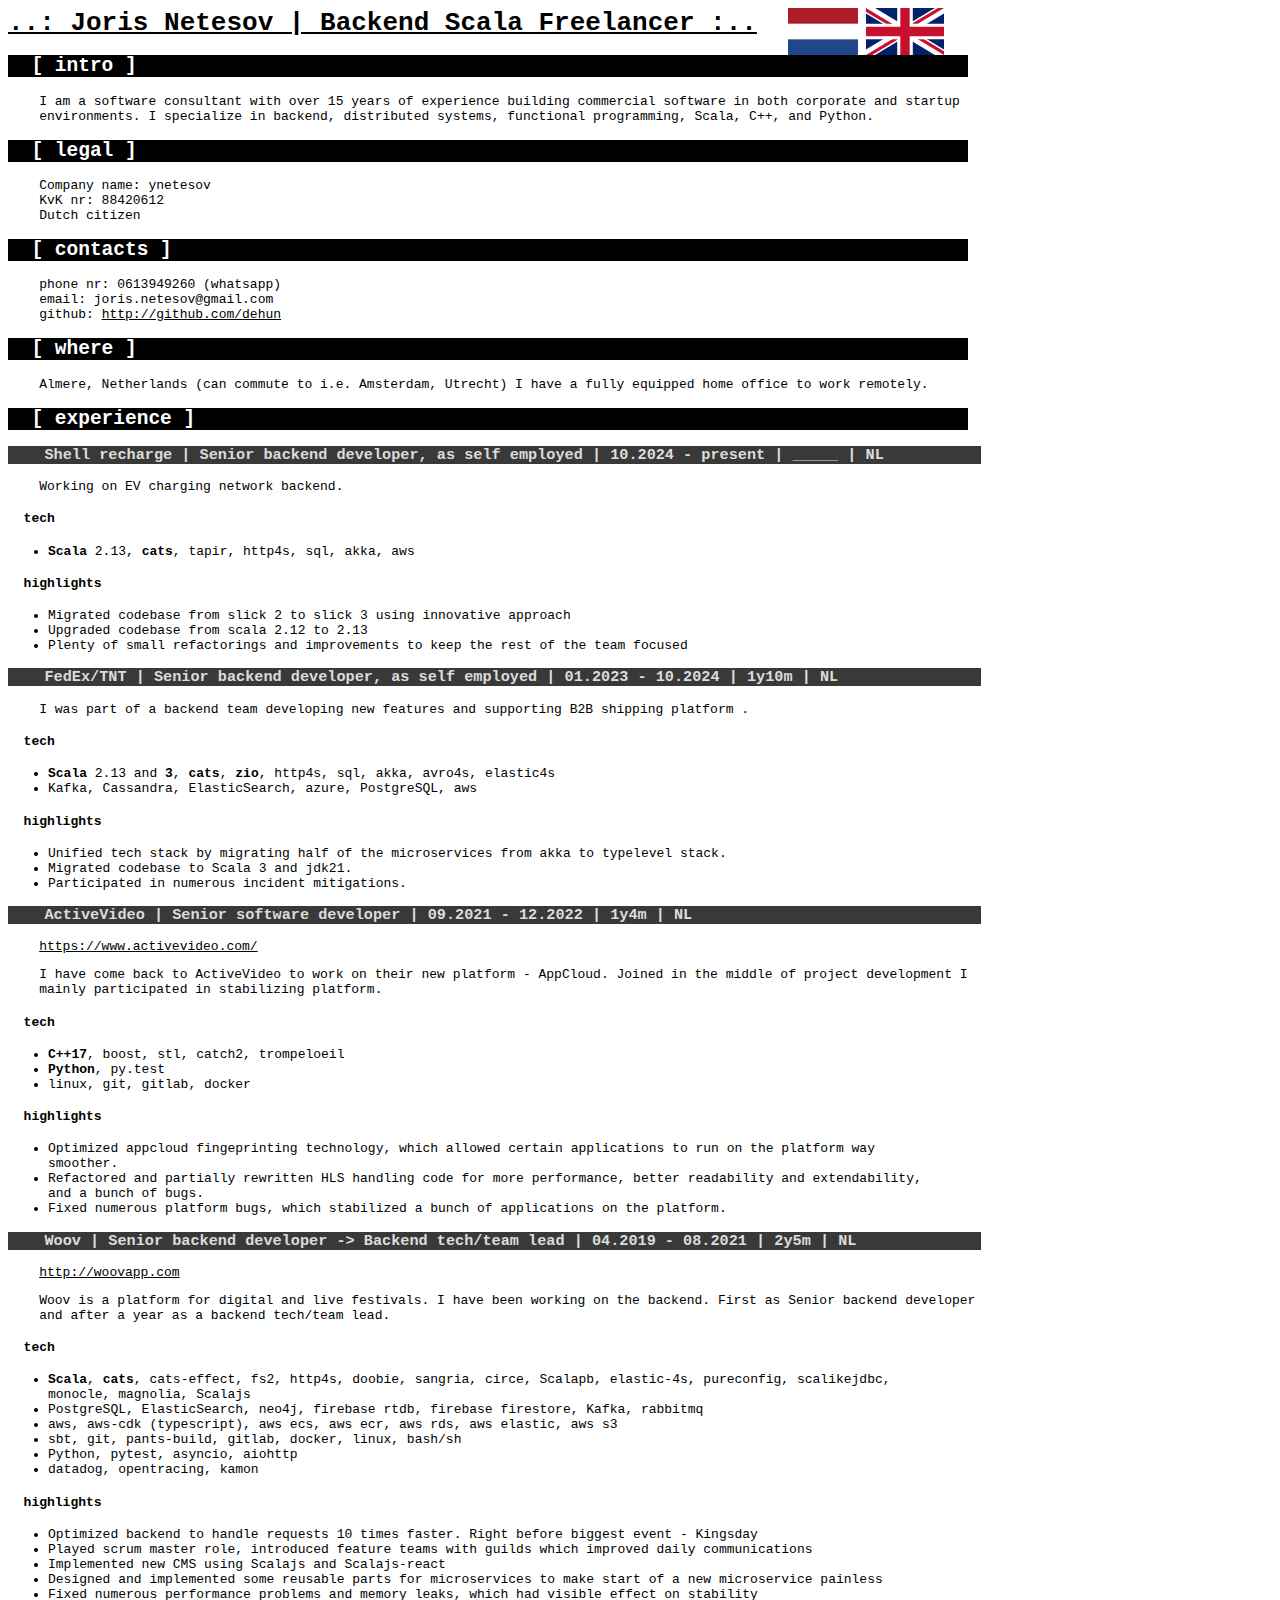
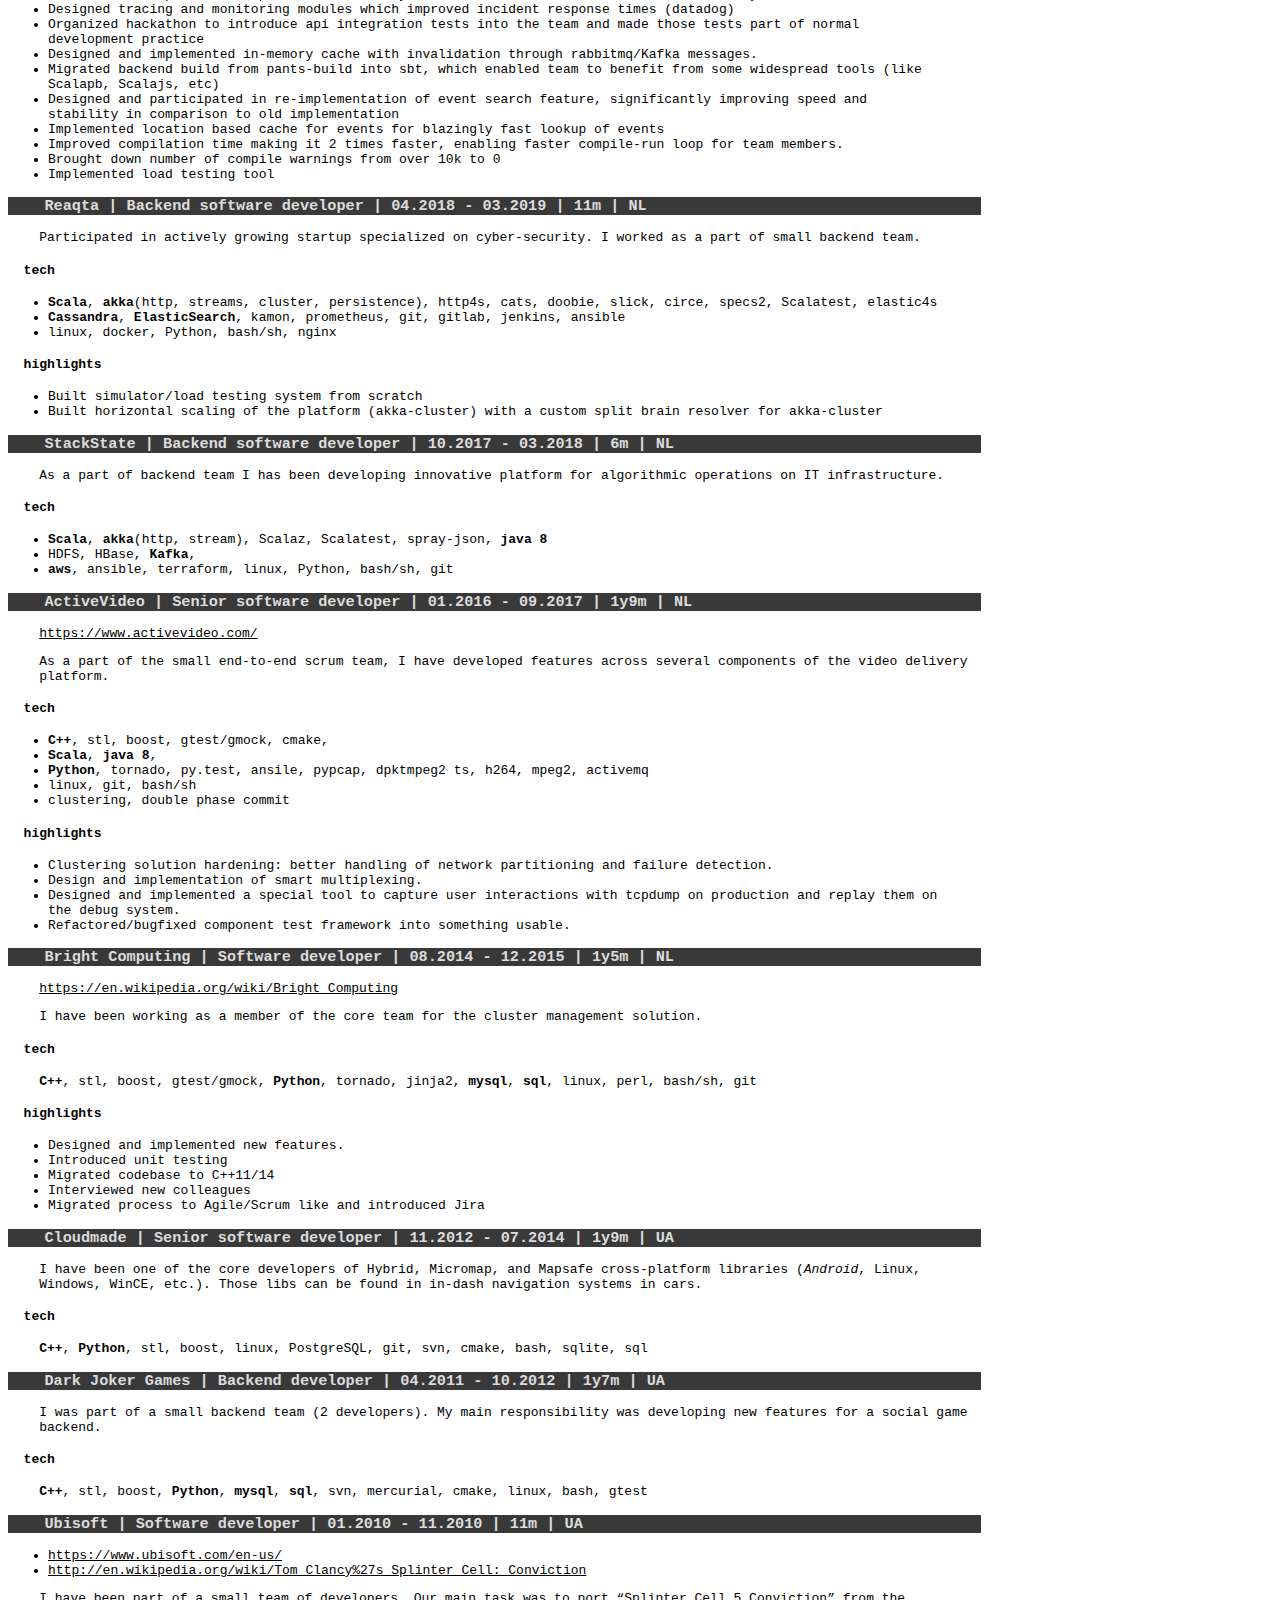
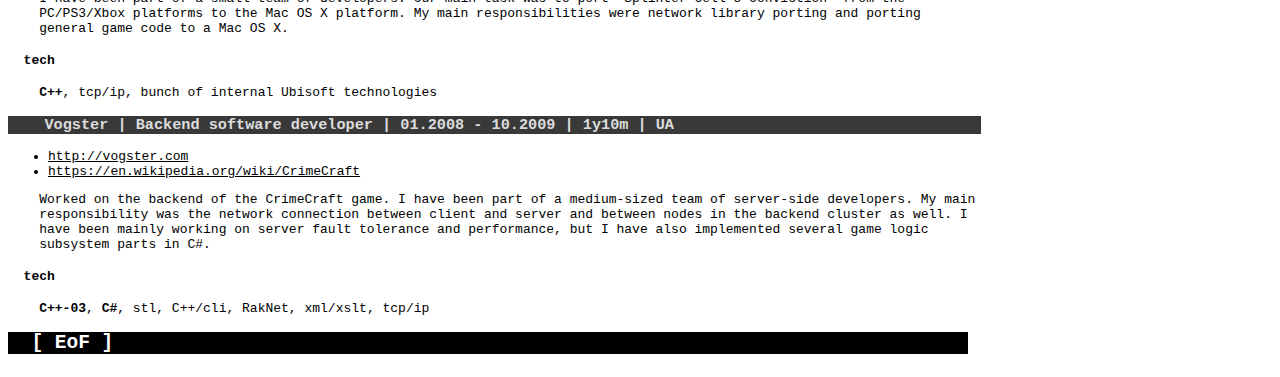
<file: index.html>
<html>
  <head>
    <title>..: Joris Netesov | Backend Scala Freelancer :..</title>
    <link rel="stylesheet" type="text/css" href="style.css" media="screen"/>
    <link rel="stylesheet" id="maincss" type="text/css" href="print.css" media="print"/>
  </head>
  <body>
    <div class="flag_div">
      <a href="index_nl.html"><img class="flag_img" src="./nederlands.svg"/></a>
      <a href="index.html"><img class="flag_img" src="./english.svg"/></a>
    </div>
<h1 id="joris-netesov-backend-scala-freelancer-..">..: Joris Netesov |
Backend Scala Freelancer :..</h1>
<h2 id="intro">[ intro ]</h2>
<p>I am a software consultant with over 15 years of experience building
commercial software in both corporate and startup environments. I
specialize in backend, distributed systems, functional programming,
Scala, C++, and Python.</p>
<h2 id="legal">[ legal ]</h2>
<p>Company name: ynetesov<br />
KvK nr: 88420612<br />
Dutch citizen</p>
<h2 id="contacts">[ contacts ]</h2>
<p>phone nr: 0613949260 (whatsapp)<br />
email: joris.netesov@gmail.com<br />
github: <a
href="http://github.com/dehun">http://github.com/dehun</a></p>
<h2 id="where">[ where ]</h2>
<p>Almere, Netherlands (can commute to i.e. Amsterdam, Utrecht) I have a
fully equipped home office to work remotely.</p>
<h2 id="experience">[ experience ]</h2>
<h3
id="shell-recharge-senior-backend-developer-as-self-employed-10.2024---present-_____-nl"><code>Shell recharge    |  Senior backend developer, as self employed        | 10.2024 - present | _____  | NL</code></h3>
<p>Working on EV charging network backend.</p>
<h4 id="tech">tech</h4>
<ul>
<li><strong>Scala</strong> 2.13, <strong>cats</strong>, tapir, http4s,
sql, akka, aws</li>
</ul>
<h4 id="highlights">highlights</h4>
<ul>
<li>Migrated codebase from slick 2 to slick 3 using innovative
approach</li>
<li>Upgraded codebase from scala 2.12 to 2.13</li>
<li>Plenty of small refactorings and improvements to keep the rest of
the team focused</li>
</ul>
<h3
id="fedextnt-senior-backend-developer-as-self-employed-01.2023---10.2024-1y10m-nl"><code>FedEx/TNT         |  Senior backend developer, as self employed        | 01.2023 - 10.2024 | 1y10m  | NL</code></h3>
<p>I was part of a backend team developing new features and supporting
B2B shipping platform .</p>
<h4 id="tech-1">tech</h4>
<ul>
<li><strong>Scala</strong> 2.13 and <strong>3</strong>,
<strong>cats</strong>, <strong>zio</strong>, http4s, sql, akka, avro4s,
elastic4s</li>
<li>Kafka, Cassandra, ElasticSearch, azure, PostgreSQL, aws</li>
</ul>
<h4 id="highlights-1">highlights</h4>
<ul>
<li>Unified tech stack by migrating half of the microservices from akka
to typelevel stack.</li>
<li>Migrated codebase to Scala 3 and jdk21.</li>
<li>Participated in numerous incident mitigations.</li>
</ul>
<h3
id="activevideo-senior-software-developer-09.2021---12.2022-1y4m-nl"><code>ActiveVideo      | Senior software developer                          | 09.2021 - 12.2022 | 1y4m  | NL</code></h3>
<p><a
href="https://www.activevideo.com/">https://www.activevideo.com/</a></p>
<p>I have come back to ActiveVideo to work on their new platform -
AppCloud. Joined in the middle of project development I mainly
participated in stabilizing platform.</p>
<h4 id="tech-2">tech</h4>
<ul>
<li><strong>C++17</strong>, boost, stl, catch2, trompeloeil</li>
<li><strong>Python</strong>, py.test</li>
<li>linux, git, gitlab, docker</li>
</ul>
<h4 id="highlights-2">highlights</h4>
<ul>
<li>Optimized appcloud fingeprinting technology, which allowed certain
applications to run on the platform way smoother.</li>
<li>Refactored and partially rewritten HLS handling code for more
performance, better readability and extendability, and a bunch of
bugs.</li>
<li>Fixed numerous platform bugs, which stabilized a bunch of
applications on the platform.</li>
</ul>
<h3
id="woov-senior-backend-developer---backend-techteam-lead-04.2019---08.2021-2y5m-nl"><code>Woov             | Senior backend developer -&gt; Backend tech/team lead | 04.2019 - 08.2021 | 2y5m  | NL</code></h3>
<p><a href="http://woovapp.com">http://woovapp.com</a></p>
<p>Woov is a platform for digital and live festivals. I have been
working on the backend. First as Senior backend developer and after a
year as a backend tech/team lead.</p>
<h4 id="tech-3">tech</h4>
<ul>
<li><strong>Scala</strong>, <strong>cats</strong>, cats-effect, fs2,
http4s, doobie, sangria, circe, Scalapb, elastic-4s, pureconfig,
scalikejdbc, monocle, magnolia, Scalajs</li>
<li>PostgreSQL, ElasticSearch, neo4j, firebase rtdb, firebase firestore,
Kafka, rabbitmq</li>
<li>aws, aws-cdk (typescript), aws ecs, aws ecr, aws rds, aws elastic,
aws s3</li>
<li>sbt, git, pants-build, gitlab, docker, linux, bash/sh</li>
<li>Python, pytest, asyncio, aiohttp</li>
<li>datadog, opentracing, kamon</li>
</ul>
<h4 id="highlights-3">highlights</h4>
<ul>
<li>Optimized backend to handle requests 10 times faster. Right before
biggest event - Kingsday</li>
<li>Played scrum master role, introduced feature teams with guilds which
improved daily communications</li>
<li>Implemented new CMS using Scalajs and Scalajs-react</li>
<li>Designed and implemented some reusable parts for microservices to
make start of a new microservice painless</li>
<li>Fixed numerous performance problems and memory leaks, which had
visible effect on stability</li>
<li>Designed tracing and monitoring modules which improved incident
response times (datadog)</li>
<li>Organized hackathon to introduce api integration tests into the team
and made those tests part of normal development practice</li>
<li>Designed and implemented in-memory cache with invalidation through
rabbitmq/Kafka messages.</li>
<li>Migrated backend build from pants-build into sbt, which enabled team
to benefit from some widespread tools (like Scalapb, Scalajs, etc)</li>
<li>Designed and participated in re-implementation of event search
feature, significantly improving speed and stability in comparison to
old implementation</li>
<li>Implemented location based cache for events for blazingly fast
lookup of events</li>
<li>Improved compilation time making it 2 times faster, enabling faster
compile-run loop for team members.</li>
<li>Brought down number of compile warnings from over 10k to 0</li>
<li>Implemented load testing tool</li>
</ul>
<h3
id="reaqta-backend-software-developer-04.2018---03.2019-11m-nl"><code>Reaqta           | Backend software developer                         | 04.2018 - 03.2019 | 11m   | NL</code></h3>
<p>Participated in actively growing startup specialized on
cyber-security. I worked as a part of small backend team.</p>
<h4 id="tech-4">tech</h4>
<ul>
<li><strong>Scala</strong>, <strong>akka</strong>(http, streams,
cluster, persistence), http4s, cats, doobie, slick, circe, specs2,
Scalatest, elastic4s</li>
<li><strong>Cassandra</strong>, <strong>ElasticSearch</strong>, kamon,
prometheus, git, gitlab, jenkins, ansible</li>
<li>linux, docker, Python, bash/sh, nginx</li>
</ul>
<h4 id="highlights-4">highlights</h4>
<ul>
<li>Built simulator/load testing system from scratch</li>
<li>Built horizontal scaling of the platform (akka-cluster) with a
custom split brain resolver for akka-cluster</li>
</ul>
<h3
id="stackstate-backend-software-developer-10.2017---03.2018-6m-nl"><code>StackState       | Backend software developer                         | 10.2017 - 03.2018 | 6m    | NL</code></h3>
<p>As a part of backend team I has been developing innovative platform
for algorithmic operations on IT infrastructure.</p>
<h4 id="tech-5">tech</h4>
<ul>
<li><strong>Scala</strong>, <strong>akka</strong>(http, stream), Scalaz,
Scalatest, spray-json, <strong>java 8</strong></li>
<li>HDFS, HBase, <strong>Kafka</strong>,</li>
<li><strong>aws</strong>, ansible, terraform, linux, Python, bash/sh,
git</li>
</ul>
<h3
id="activevideo-senior-software-developer-01.2016---09.2017-1y9m-nl"><code>ActiveVideo      | Senior software developer                          | 01.2016 - 09.2017 | 1y9m  | NL</code></h3>
<p><a
href="https://www.activevideo.com/">https://www.activevideo.com/</a></p>
<p>As a part of the small end-to-end scrum team, I have developed
features across several components of the video delivery platform.</p>
<h4 id="tech-6">tech</h4>
<ul>
<li><strong>C++</strong>, stl, boost, gtest/gmock, cmake,</li>
<li><strong>Scala</strong>, <strong>java 8</strong>,</li>
<li><strong>Python</strong>, tornado, py.test, ansile, pypcap, dpktmpeg2
ts, h264, mpeg2, activemq</li>
<li>linux, git, bash/sh</li>
<li>clustering, double phase commit</li>
</ul>
<h4 id="highlights-5">highlights</h4>
<ul>
<li>Clustering solution hardening: better handling of network
partitioning and failure detection.</li>
<li>Design and implementation of smart multiplexing.</li>
<li>Designed and implemented a special tool to capture user interactions
with tcpdump on production and replay them on the debug system.</li>
<li>Refactored/bugfixed component test framework into something
usable.</li>
</ul>
<h3
id="bright-computing-software-developer-08.2014---12.2015-1y5m-nl"><code>Bright Computing | Software developer                                 | 08.2014 - 12.2015 | 1y5m  | NL</code></h3>
<p><a
href="https://en.wikipedia.org/wiki/Bright_Computing">https://en.wikipedia.org/wiki/Bright_Computing</a></p>
<p>I have been working as a member of the core team for the cluster
management solution.</p>
<h4 id="tech-7">tech</h4>
<p><strong>C++</strong>, stl, boost, gtest/gmock,
<strong>Python</strong>, tornado, jinja2, <strong>mysql</strong>,
<strong>sql</strong>, linux, perl, bash/sh, git</p>
<h4 id="highlights-6">highlights</h4>
<ul>
<li>Designed and implemented new features.</li>
<li>Introduced unit testing</li>
<li>Migrated codebase to C++11/14</li>
<li>Interviewed new colleagues</li>
<li>Migrated process to Agile/Scrum like and introduced Jira</li>
</ul>
<h3
id="cloudmade-senior-software-developer-11.2012---07.2014-1y9m-ua"><code>Cloudmade        | Senior software developer                          | 11.2012 - 07.2014 | 1y9m  | UA</code></h3>
<p>I have been one of the core developers of Hybrid, Micromap, and
Mapsafe cross-platform libraries (<em>Android</em>, Linux, Windows,
WinCE, etc.). Those libs can be found in in-dash navigation systems in
cars.</p>
<h4 id="tech-8">tech</h4>
<p><strong>C++</strong>, <strong>Python</strong>, stl, boost, linux,
PostgreSQL, git, svn, cmake, bash, sqlite, sql</p>
<h3
id="dark-joker-games-backend-developer-04.2011---10.2012-1y7m-ua"><code>Dark Joker Games | Backend developer                                  | 04.2011 - 10.2012 | 1y7m  | UA</code></h3>
<p>I was part of a small backend team (2 developers). My main
responsibility was developing new features for a social game
backend.</p>
<h4 id="tech-9">tech</h4>
<p><strong>C++</strong>, stl, boost, <strong>Python</strong>,
<strong>mysql</strong>, <strong>sql</strong>, svn, mercurial, cmake,
linux, bash, gtest</p>
<h3
id="ubisoft-software-developer-01.2010---11.2010-11m-ua"><code>Ubisoft          | Software developer                                 | 01.2010 - 11.2010 | 11m   | UA</code></h3>
<ul>
<li><a
href="https://www.ubisoft.com/en-us/">https://www.ubisoft.com/en-us/</a></li>
<li><a
href="http://en.wikipedia.org/wiki/Tom_Clancy%27s_Splinter_Cell:_Conviction">http://en.wikipedia.org/wiki/Tom_Clancy%27s_Splinter_Cell:_Conviction</a></li>
</ul>
<p>I have been part of a small team of developers. Our main task was to
port “Splinter Cell 5 Conviction” from the PC/PS3/Xbox platforms to the
Mac OS X platform. My main responsibilities were network library porting
and porting general game code to a Mac OS X.</p>
<h4 id="tech-10">tech</h4>
<p><strong>C++</strong>, tcp/ip, bunch of internal Ubisoft
technologies</p>
<h3
id="vogster-backend-software-developer-01.2008---10.2009-1y10m-ua"><code>Vogster          | Backend software developer                         | 01.2008 - 10.2009 | 1y10m | UA</code></h3>
<ul>
<li><a href="http://vogster.com">http://vogster.com</a></li>
<li><a
href="https://en.wikipedia.org/wiki/CrimeCraft">https://en.wikipedia.org/wiki/CrimeCraft</a></li>
</ul>
<p>Worked on the backend of the CrimeCraft game. I have been part of a
medium-sized team of server-side developers. My main responsibility was
the network connection between client and server and between nodes in
the backend cluster as well. I have been mainly working on server fault
tolerance and performance, but I have also implemented several game
logic subsystem parts in C#.</p>
<h4 id="tech-11">tech</h4>
<p><strong>C++-03</strong>, <strong>C#</strong>, stl, C++/cli, RakNet,
xml/xslt, tcp/ip</p>
<h2 id="eof">[ EoF ]</h2>
</body>
</html>
</file>
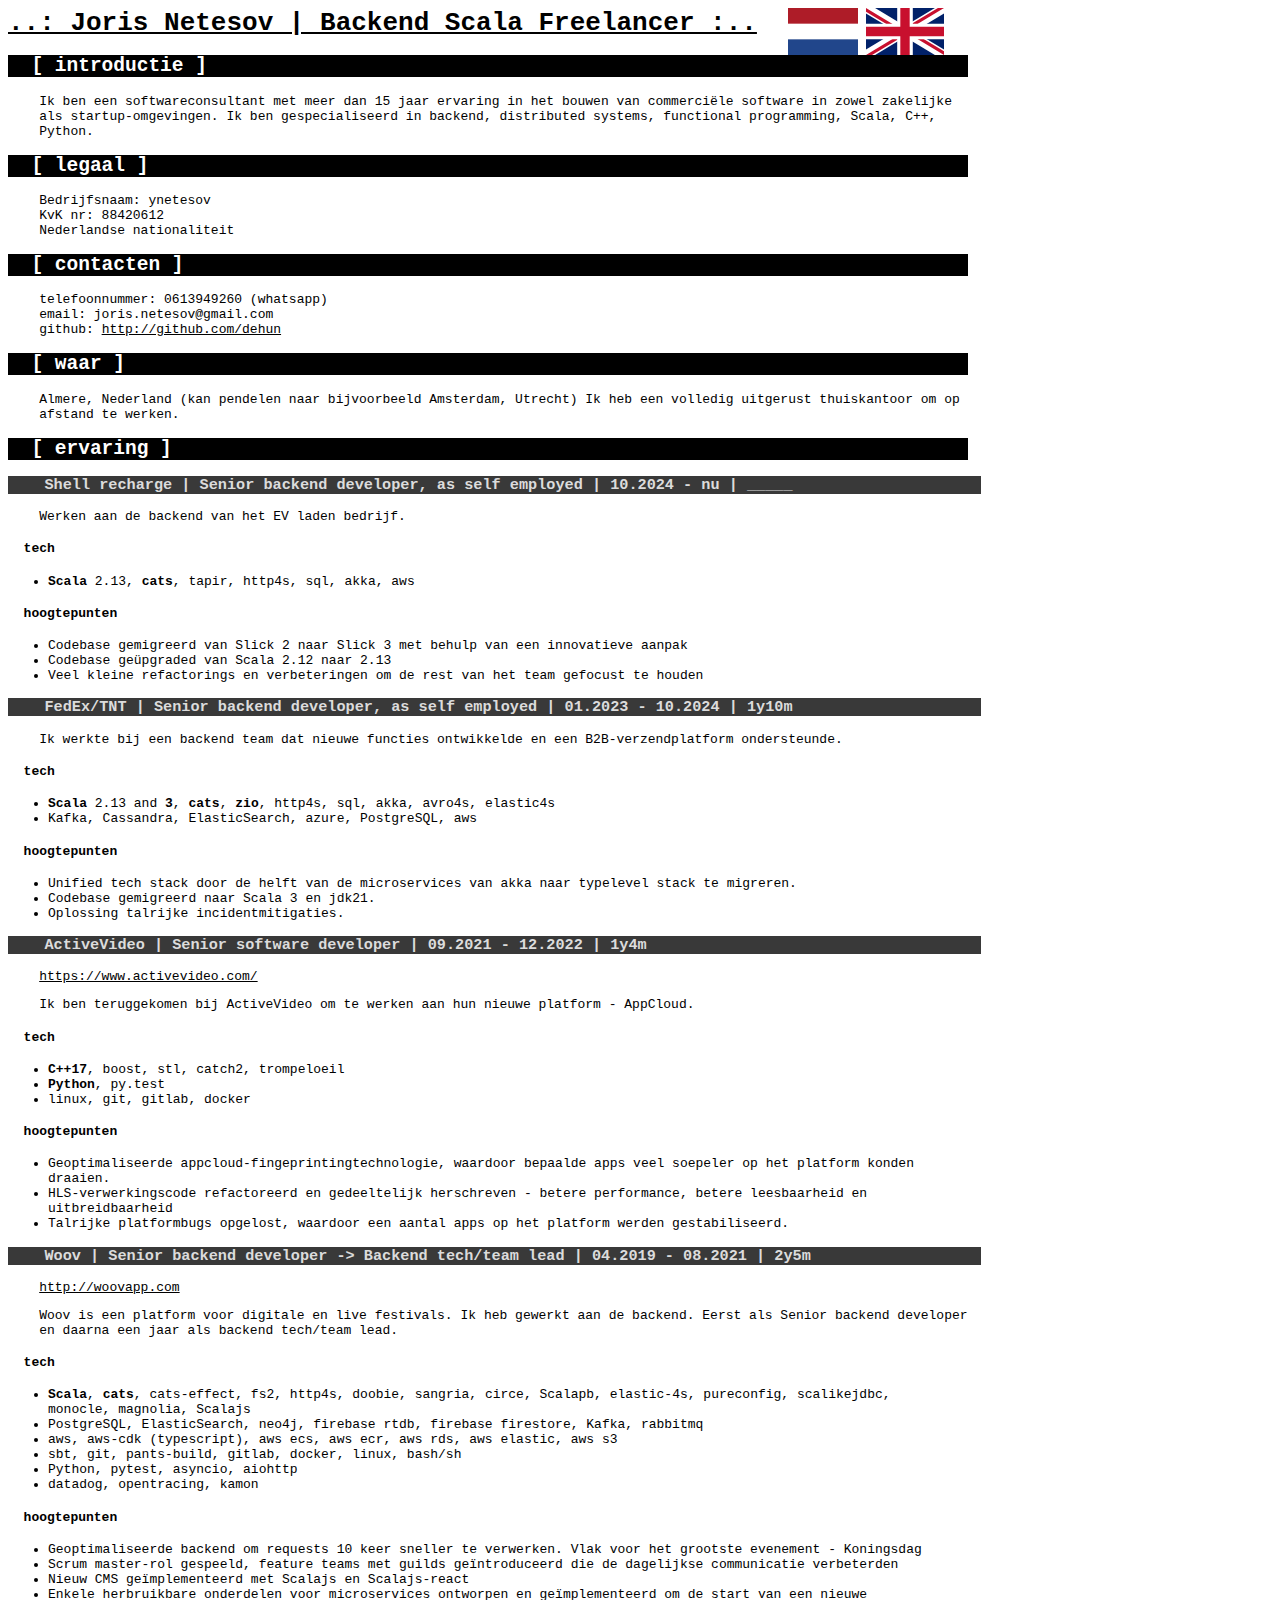
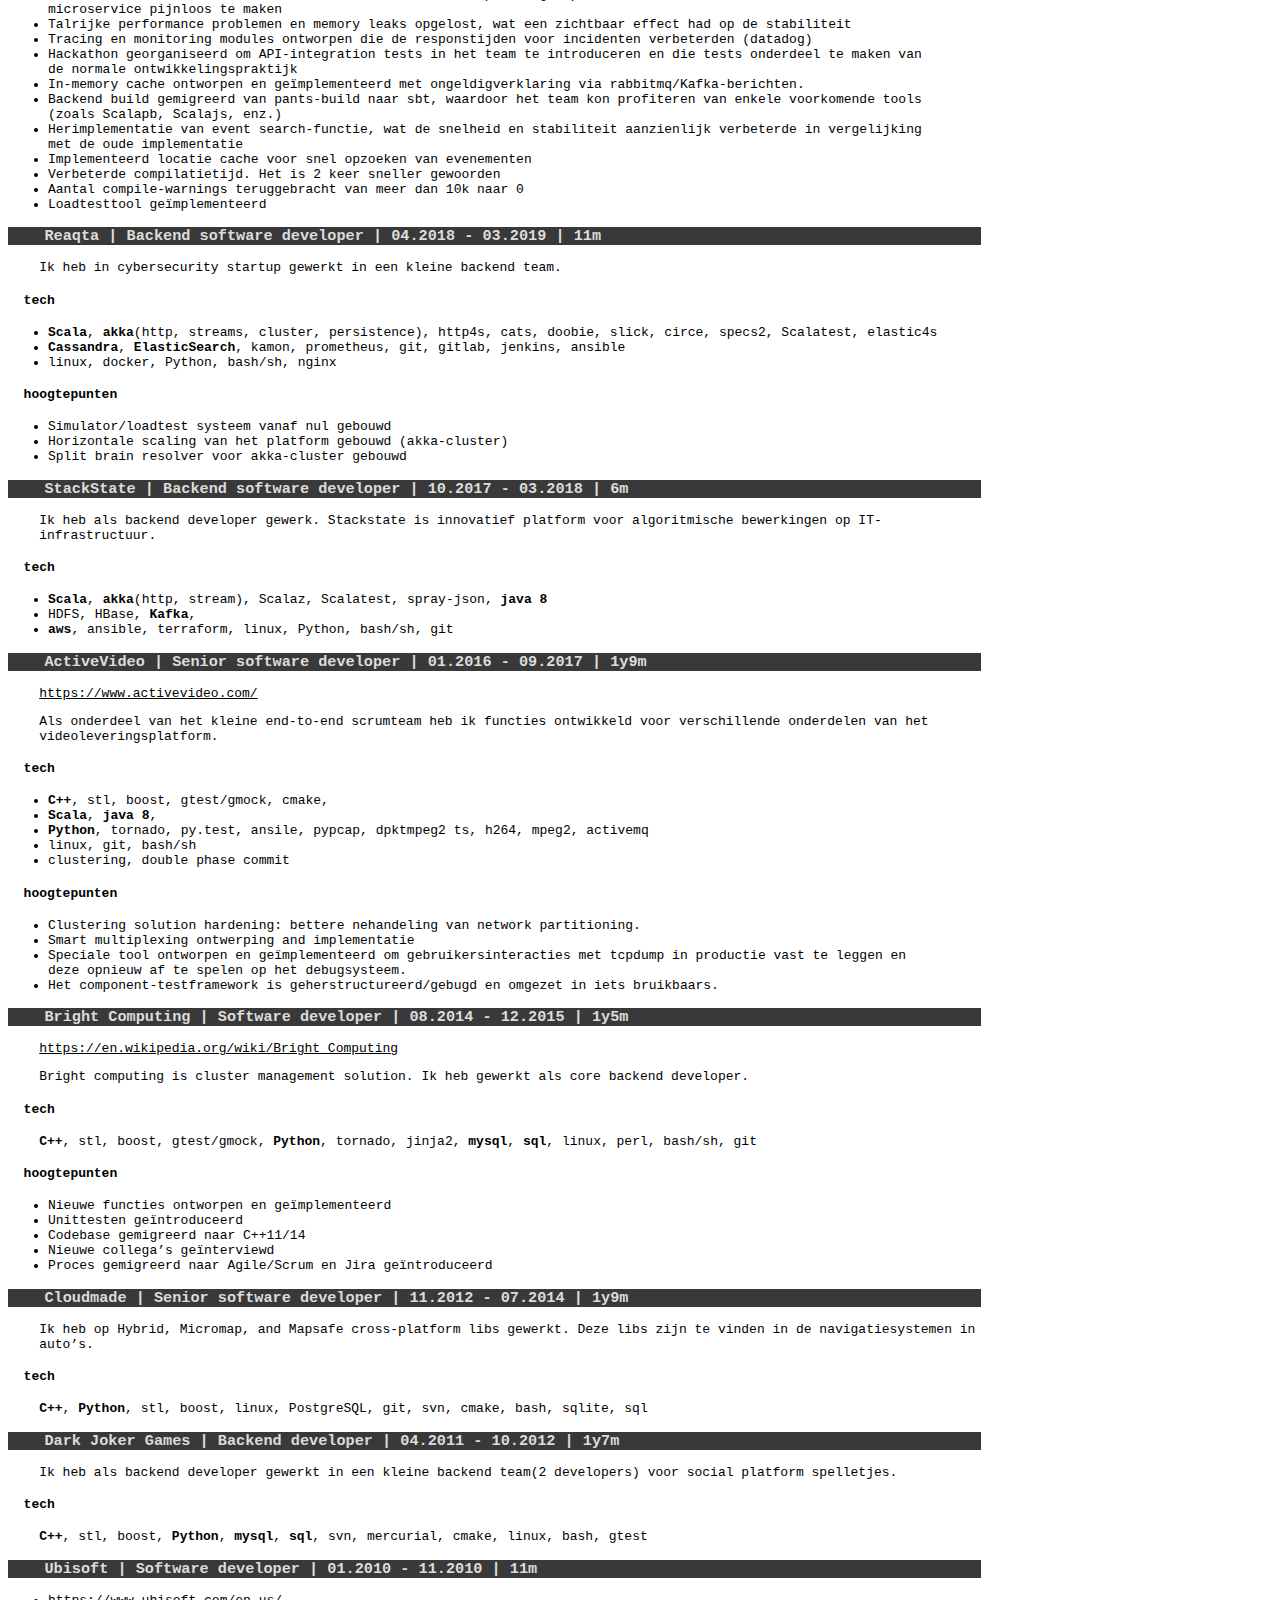
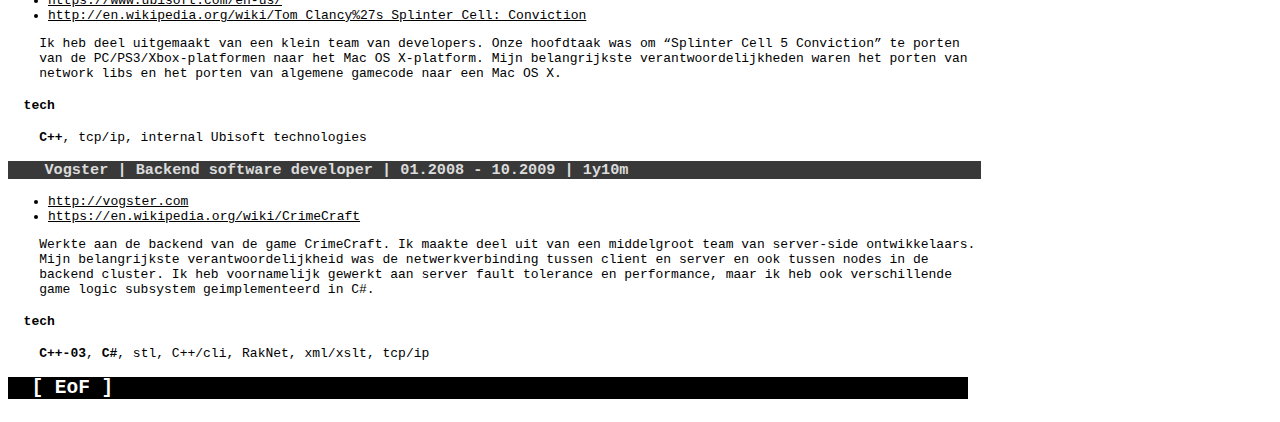
<file: index_nl.html>
<html>
  <head>
    <title>..: Joris Netesov | Backend Scala Freelancer :..</title>
    <link rel="stylesheet" type="text/css" href="style.css" media="screen"/>
    <link rel="stylesheet" id="maincss" type="text/css" href="print.css" media="print"/>
  </head>
  <body>
    <div class="flag_div">
      <a href="index_nl.html"><img class="flag_img" src="./nederlands.svg"/></a>
      <a href="index.html"><img class="flag_img" src="./english.svg"/></a>
    </div>
<h1 id="joris-netesov-backend-scala-freelancer-..">..: Joris Netesov |
Backend Scala Freelancer :..</h1>
<h2 id="introductie">[ introductie ]</h2>
<p>Ik ben een softwareconsultant met meer dan 15 jaar ervaring in het
bouwen van commerciële software in zowel zakelijke als
startup-omgevingen. Ik ben gespecialiseerd in backend, distributed
systems, functional programming, Scala, C++, Python.</p>
<h2 id="legaal">[ legaal ]</h2>
<p>Bedrijfsnaam: ynetesov<br />
KvK nr: 88420612<br />
Nederlandse nationaliteit</p>
<h2 id="contacten">[ contacten ]</h2>
<p>telefoonnummer: 0613949260 (whatsapp)<br />
email: joris.netesov@gmail.com<br />
github: <a
href="http://github.com/dehun">http://github.com/dehun</a></p>
<h2 id="waar">[ waar ]</h2>
<p>Almere, Nederland (kan pendelen naar bijvoorbeeld Amsterdam, Utrecht)
Ik heb een volledig uitgerust thuiskantoor om op afstand te werken.</p>
<h2 id="ervaring">[ ervaring ]</h2>
<h3
id="shell-recharge-senior-backend-developer-as-self-employed-10.2024---nu-_____"><code>Shell recharge    |  Senior backend developer, as self employed        | 10.2024 - nu      | _____</code></h3>
<p>Werken aan de backend van het EV laden bedrijf.</p>
<h4 id="tech">tech</h4>
<ul>
<li><strong>Scala</strong> 2.13, <strong>cats</strong>, tapir, http4s,
sql, akka, aws</li>
</ul>
<h4 id="hoogtepunten">hoogtepunten</h4>
<ul>
<li>Codebase gemigreerd van Slick 2 naar Slick 3 met behulp van een
innovatieve aanpak</li>
<li>Codebase geüpgraded van Scala 2.12 naar 2.13</li>
<li>Veel kleine refactorings en verbeteringen om de rest van het team
gefocust te houden</li>
</ul>
<h3
id="fedextnt-senior-backend-developer-as-self-employed-01.2023---10.2024-1y10m"><code>FedEx/TNT         |  Senior backend developer, as self employed        | 01.2023 - 10.2024 | 1y10m</code></h3>
<p>Ik werkte bij een backend team dat nieuwe functies ontwikkelde en een
B2B-verzendplatform ondersteunde.</p>
<h4 id="tech-1">tech</h4>
<ul>
<li><strong>Scala</strong> 2.13 and <strong>3</strong>,
<strong>cats</strong>, <strong>zio</strong>, http4s, sql, akka, avro4s,
elastic4s</li>
<li>Kafka, Cassandra, ElasticSearch, azure, PostgreSQL, aws</li>
</ul>
<h4 id="hoogtepunten-1">hoogtepunten</h4>
<ul>
<li>Unified tech stack door de helft van de microservices van akka naar
typelevel stack te migreren.</li>
<li>Codebase gemigreerd naar Scala 3 en jdk21.</li>
<li>Oplossing talrijke incidentmitigaties.</li>
</ul>
<h3
id="activevideo-senior-software-developer-09.2021---12.2022-1y4m"><code>ActiveVideo      | Senior software developer                          | 09.2021 - 12.2022 | 1y4m</code></h3>
<p><a
href="https://www.activevideo.com/">https://www.activevideo.com/</a></p>
<p>Ik ben teruggekomen bij ActiveVideo om te werken aan hun nieuwe
platform - AppCloud.</p>
<h4 id="tech-2">tech</h4>
<ul>
<li><strong>C++17</strong>, boost, stl, catch2, trompeloeil</li>
<li><strong>Python</strong>, py.test</li>
<li>linux, git, gitlab, docker</li>
</ul>
<h4 id="hoogtepunten-2">hoogtepunten</h4>
<ul>
<li>Geoptimaliseerde appcloud-fingeprintingtechnologie, waardoor
bepaalde apps veel soepeler op het platform konden draaien.</li>
<li>HLS-verwerkingscode refactoreerd en gedeeltelijk herschreven -
betere performance, betere leesbaarheid en uitbreidbaarheid</li>
<li>Talrijke platformbugs opgelost, waardoor een aantal apps op het
platform werden gestabiliseerd.</li>
</ul>
<h3
id="woov-senior-backend-developer---backend-techteam-lead-04.2019---08.2021-2y5m"><code>Woov             | Senior backend developer -&gt; Backend tech/team lead | 04.2019 - 08.2021 | 2y5m</code></h3>
<p><a href="http://woovapp.com">http://woovapp.com</a></p>
<p>Woov is een platform voor digitale en live festivals. Ik heb gewerkt
aan de backend. Eerst als Senior backend developer en daarna een jaar
als backend tech/team lead.</p>
<h4 id="tech-3">tech</h4>
<ul>
<li><strong>Scala</strong>, <strong>cats</strong>, cats-effect, fs2,
http4s, doobie, sangria, circe, Scalapb, elastic-4s, pureconfig,
scalikejdbc, monocle, magnolia, Scalajs</li>
<li>PostgreSQL, ElasticSearch, neo4j, firebase rtdb, firebase firestore,
Kafka, rabbitmq</li>
<li>aws, aws-cdk (typescript), aws ecs, aws ecr, aws rds, aws elastic,
aws s3</li>
<li>sbt, git, pants-build, gitlab, docker, linux, bash/sh</li>
<li>Python, pytest, asyncio, aiohttp</li>
<li>datadog, opentracing, kamon</li>
</ul>
<h4 id="hoogtepunten-3">hoogtepunten</h4>
<ul>
<li>Geoptimaliseerde backend om requests 10 keer sneller te verwerken.
Vlak voor het grootste evenement - Koningsdag</li>
<li>Scrum master-rol gespeeld, feature teams met guilds geïntroduceerd
die de dagelijkse communicatie verbeterden</li>
<li>Nieuw CMS geïmplementeerd met Scalajs en Scalajs-react</li>
<li>Enkele herbruikbare onderdelen voor microservices ontworpen en
geïmplementeerd om de start van een nieuwe microservice pijnloos te
maken</li>
<li>Talrijke performance problemen en memory leaks opgelost, wat een
zichtbaar effect had op de stabiliteit</li>
<li>Tracing en monitoring modules ontworpen die de responstijden voor
incidenten verbeterden (datadog)</li>
<li>Hackathon georganiseerd om API-integration tests in het team te
introduceren en die tests onderdeel te maken van de normale
ontwikkelingspraktijk</li>
<li>In-memory cache ontworpen en geïmplementeerd met ongeldigverklaring
via rabbitmq/Kafka-berichten.</li>
<li>Backend build gemigreerd van pants-build naar sbt, waardoor het team
kon profiteren van enkele voorkomende tools (zoals Scalapb, Scalajs,
enz.)</li>
<li>Herimplementatie van event search-functie, wat de snelheid en
stabiliteit aanzienlijk verbeterde in vergelijking met de oude
implementatie</li>
<li>Implementeerd locatie cache voor snel opzoeken van evenementen</li>
<li>Verbeterde compilatietijd. Het is 2 keer sneller gewoorden</li>
<li>Aantal compile-warnings teruggebracht van meer dan 10k naar 0</li>
<li>Loadtesttool geïmplementeerd</li>
</ul>
<h3
id="reaqta-backend-software-developer-04.2018---03.2019-11m"><code>Reaqta           | Backend software developer                         | 04.2018 - 03.2019 | 11m</code></h3>
<p>Ik heb in cybersecurity startup gewerkt in een kleine backend
team.</p>
<h4 id="tech-4">tech</h4>
<ul>
<li><strong>Scala</strong>, <strong>akka</strong>(http, streams,
cluster, persistence), http4s, cats, doobie, slick, circe, specs2,
Scalatest, elastic4s</li>
<li><strong>Cassandra</strong>, <strong>ElasticSearch</strong>, kamon,
prometheus, git, gitlab, jenkins, ansible</li>
<li>linux, docker, Python, bash/sh, nginx</li>
</ul>
<h4 id="hoogtepunten-4">hoogtepunten</h4>
<ul>
<li>Simulator/loadtest systeem vanaf nul gebouwd</li>
<li>Horizontale scaling van het platform gebouwd (akka-cluster)</li>
<li>Split brain resolver voor akka-cluster gebouwd</li>
</ul>
<h3
id="stackstate-backend-software-developer-10.2017---03.2018-6m"><code>StackState       | Backend software developer                         | 10.2017 - 03.2018 | 6m</code></h3>
<p>Ik heb als backend developer gewerk. Stackstate is innovatief
platform voor algoritmische bewerkingen op IT-infrastructuur.</p>
<h4 id="tech-5">tech</h4>
<ul>
<li><strong>Scala</strong>, <strong>akka</strong>(http, stream), Scalaz,
Scalatest, spray-json, <strong>java 8</strong></li>
<li>HDFS, HBase, <strong>Kafka</strong>,</li>
<li><strong>aws</strong>, ansible, terraform, linux, Python, bash/sh,
git</li>
</ul>
<h3
id="activevideo-senior-software-developer-01.2016---09.2017-1y9m"><code>ActiveVideo      | Senior software developer                          | 01.2016 - 09.2017 | 1y9m</code></h3>
<p><a
href="https://www.activevideo.com/">https://www.activevideo.com/</a></p>
<p>Als onderdeel van het kleine end-to-end scrumteam heb ik functies
ontwikkeld voor verschillende onderdelen van het
videoleveringsplatform.</p>
<h4 id="tech-6">tech</h4>
<ul>
<li><strong>C++</strong>, stl, boost, gtest/gmock, cmake,</li>
<li><strong>Scala</strong>, <strong>java 8</strong>,</li>
<li><strong>Python</strong>, tornado, py.test, ansile, pypcap, dpktmpeg2
ts, h264, mpeg2, activemq</li>
<li>linux, git, bash/sh</li>
<li>clustering, double phase commit</li>
</ul>
<h4 id="hoogtepunten-5">hoogtepunten</h4>
<ul>
<li>Clustering solution hardening: bettere nehandeling van network
partitioning.</li>
<li>Smart multiplexing ontwerping and implementatie</li>
<li>Speciale tool ontworpen en geïmplementeerd om gebruikersinteracties
met tcpdump in productie vast te leggen en deze opnieuw af te spelen op
het debugsysteem.</li>
<li>Het component-testframework is geherstructureerd/gebugd en omgezet
in iets bruikbaars.</li>
</ul>
<h3
id="bright-computing-software-developer-08.2014---12.2015-1y5m"><code>Bright Computing | Software developer                                 | 08.2014 - 12.2015 | 1y5m</code></h3>
<p><a
href="https://en.wikipedia.org/wiki/Bright_Computing">https://en.wikipedia.org/wiki/Bright_Computing</a></p>
<p>Bright computing is cluster management solution. Ik heb gewerkt als
core backend developer.</p>
<h4 id="tech-7">tech</h4>
<p><strong>C++</strong>, stl, boost, gtest/gmock,
<strong>Python</strong>, tornado, jinja2, <strong>mysql</strong>,
<strong>sql</strong>, linux, perl, bash/sh, git</p>
<h4 id="hoogtepunten-6">hoogtepunten</h4>
<ul>
<li>Nieuwe functies ontworpen en geïmplementeerd</li>
<li>Unittesten geïntroduceerd</li>
<li>Codebase gemigreerd naar C++11/14</li>
<li>Nieuwe collega’s geïnterviewd</li>
<li>Proces gemigreerd naar Agile/Scrum en Jira geïntroduceerd</li>
</ul>
<h3
id="cloudmade-senior-software-developer-11.2012---07.2014-1y9m"><code>Cloudmade        | Senior software developer                          | 11.2012 - 07.2014 | 1y9m</code></h3>
<p>Ik heb op Hybrid, Micromap, and Mapsafe cross-platform libs gewerkt.
Deze libs zijn te vinden in de navigatiesystemen in auto’s.</p>
<h4 id="tech-8">tech</h4>
<p><strong>C++</strong>, <strong>Python</strong>, stl, boost, linux,
PostgreSQL, git, svn, cmake, bash, sqlite, sql</p>
<h3
id="dark-joker-games-backend-developer-04.2011---10.2012-1y7m"><code>Dark Joker Games | Backend developer                                  | 04.2011 - 10.2012 | 1y7m</code></h3>
<p>Ik heb als backend developer gewerkt in een kleine backend team(2
developers) voor social platform spelletjes.</p>
<h4 id="tech-9">tech</h4>
<p><strong>C++</strong>, stl, boost, <strong>Python</strong>,
<strong>mysql</strong>, <strong>sql</strong>, svn, mercurial, cmake,
linux, bash, gtest</p>
<h3
id="ubisoft-software-developer-01.2010---11.2010-11m"><code>Ubisoft          | Software developer                                 | 01.2010 - 11.2010 | 11m</code></h3>
<ul>
<li><a
href="https://www.ubisoft.com/en-us/">https://www.ubisoft.com/en-us/</a></li>
<li><a
href="http://en.wikipedia.org/wiki/Tom_Clancy%27s_Splinter_Cell:_Conviction">http://en.wikipedia.org/wiki/Tom_Clancy%27s_Splinter_Cell:_Conviction</a></li>
</ul>
<p>Ik heb deel uitgemaakt van een klein team van developers. Onze
hoofdtaak was om “Splinter Cell 5 Conviction” te porten van de
PC/PS3/Xbox-platformen naar het Mac OS X-platform. Mijn belangrijkste
verantwoordelijkheden waren het porten van network libs en het porten
van algemene gamecode naar een Mac OS X.</p>
<h4 id="tech-10">tech</h4>
<p><strong>C++</strong>, tcp/ip, internal Ubisoft technologies</p>
<h3
id="vogster-backend-software-developer-01.2008---10.2009-1y10m"><code>Vogster          | Backend software developer                         | 01.2008 - 10.2009 | 1y10m</code></h3>
<ul>
<li><a href="http://vogster.com">http://vogster.com</a></li>
<li><a
href="https://en.wikipedia.org/wiki/CrimeCraft">https://en.wikipedia.org/wiki/CrimeCraft</a></li>
</ul>
<p>Werkte aan de backend van de game CrimeCraft. Ik maakte deel uit van
een middelgroot team van server-side ontwikkelaars. Mijn belangrijkste
verantwoordelijkheid was de netwerkverbinding tussen client en server en
ook tussen nodes in de backend cluster. Ik heb voornamelijk gewerkt aan
server fault tolerance en performance, maar ik heb ook verschillende
game logic subsystem geimplementeerd in C#.</p>
<h4 id="tech-11">tech</h4>
<p><strong>C++-03</strong>, <strong>C#</strong>, stl, C++/cli, RakNet,
xml/xslt, tcp/ip</p>
<h2 id="eof">[ EoF ]</h2>
</body>
</html>
</file>
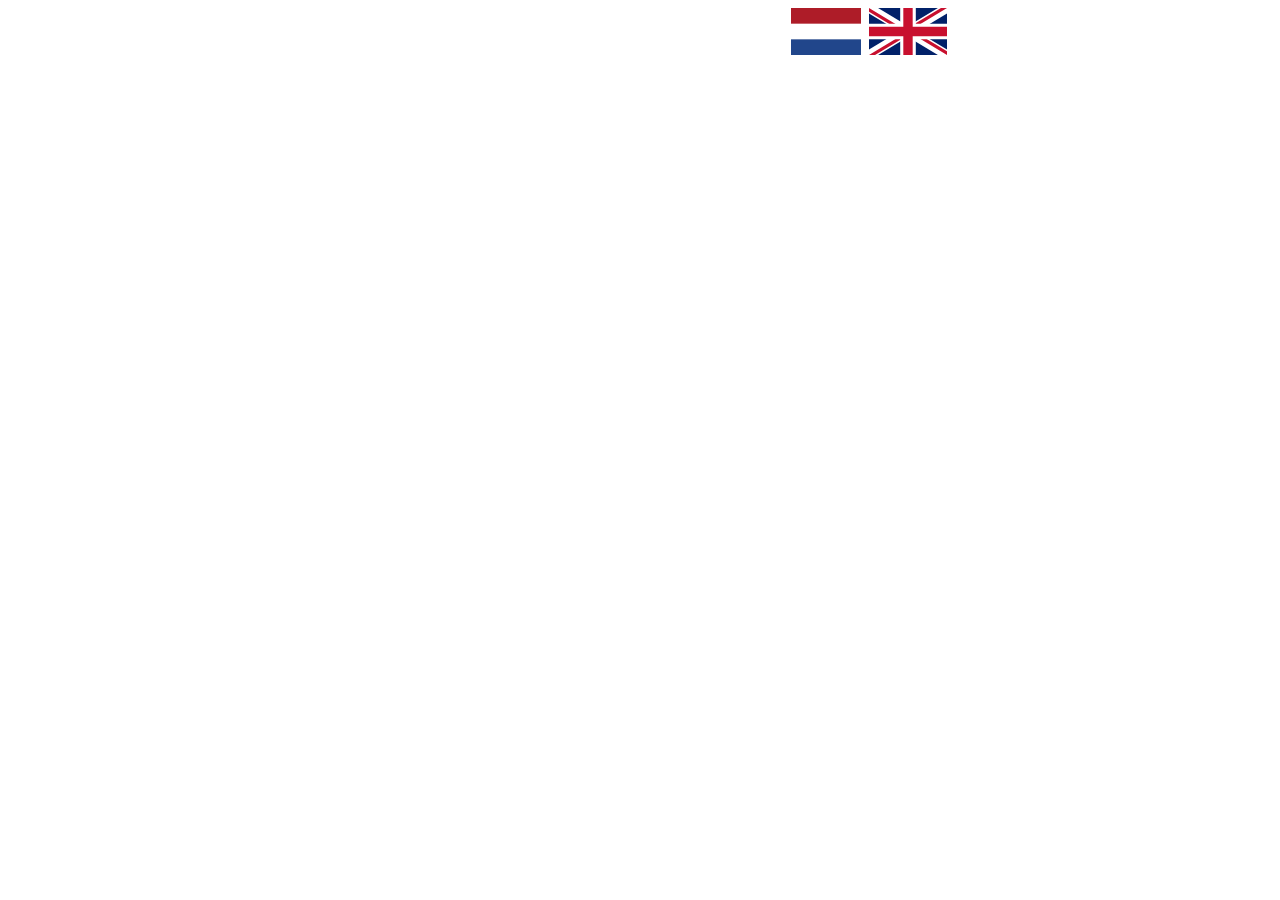
<file: prefix.html>
<html>
  <head>
    <title>..: Joris Netesov | Backend Scala Freelancer :..</title>
    <link rel="stylesheet" type="text/css" href="style.css" media="screen"/>
    <link rel="stylesheet" id="maincss" type="text/css" href="print.css" media="print"/>
  </head>
  <body>
    <div class="flag_div">
      <a href="index_nl.html"><img class="flag_img" src="./nederlands.svg"/></a>
      <a href="index.html"><img class="flag_img" src="./english.svg"/></a>
    </div>
</file>
<file: style.css>
body {
    color: black;
    font-family: monospace;
    width: 120ch;
}

h1 {
    bg-color: black;
    text: white;
    text-decoration: underline;
    width: 100%;
}

h2 {
    padding-left: 2ch;
    background: black;
    color: white;
    width: 100%;
}

h3 {
    padding-left: 4ch;
    background: #393939;
    color: #dcdcdc;
    width: 100%;
}

p {
    margin-left: 4ch;
    width: 120ch;
}

a:link {
    color: black;
}

a:visited {
    color: #393939;
}

a:hover {
    font-weight: bold;
}


h4 {
    padding-left: 2ch;
}

.flag_div {
    height:6ch;
    float: right;
}

.flag_img {
    height: 6ch;
}
</file>
<file: print.css>
body {
    color: black;
    background: #ffffff;
    font-family: monospace;
    width: 120ch;
    print-color-adjust: exact;
}

h1 {
    text: white;
    text-decoration: underline;
    width: 100%;
}

h2 {
    padding-left: 2ch;
    background: #000000;
    color: white;
    width: 100%;
}

h3 {
    padding-left: 4ch;
    background: #393939;
    color: #dcdcdc;
    width: 100%;
}

p {
    margin-left: 4ch;
    width: 120ch;
}

a:link {
    color: black;
    font-weight: bold;
}

p {
    page-break-inside: avoid;
}

.flag_div {
    display: none;
    visibility: hidden;
}

.flag_img {
    display: none;
    visibility: hidden;
}
</file>
